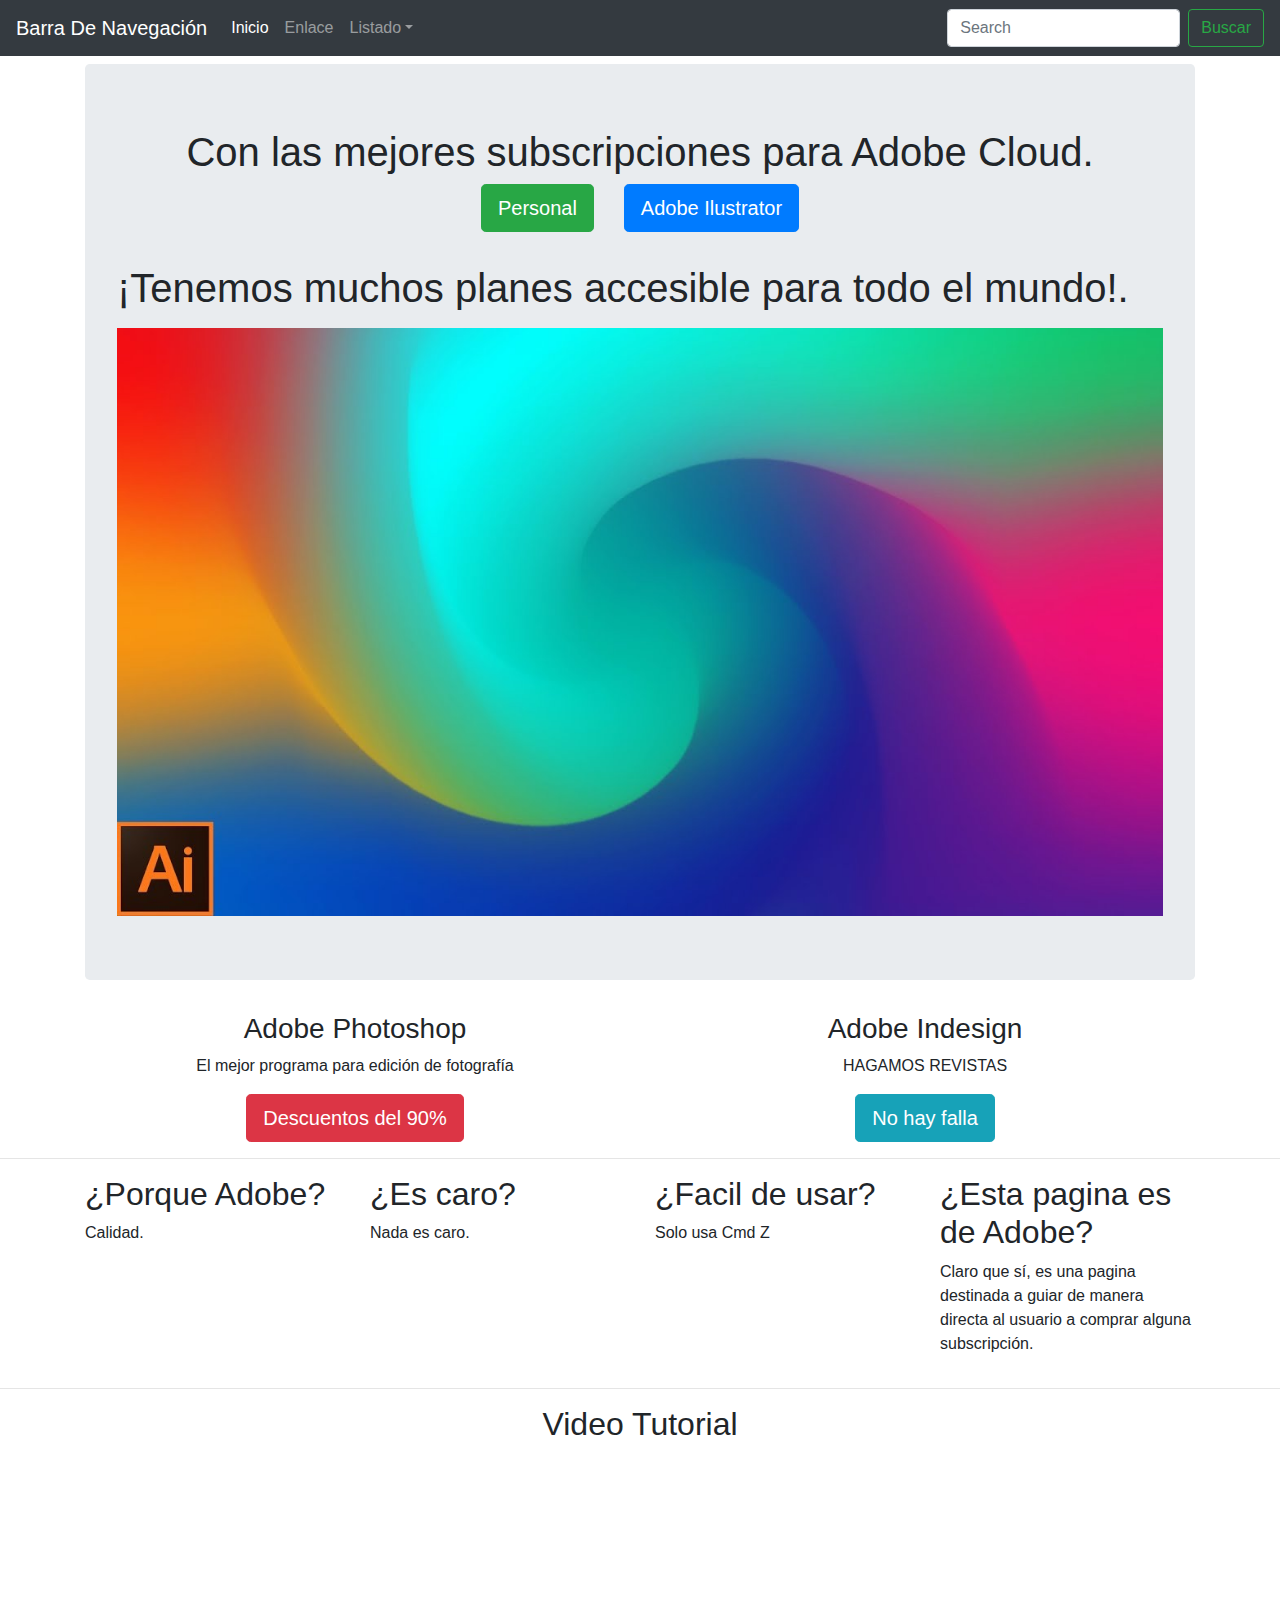
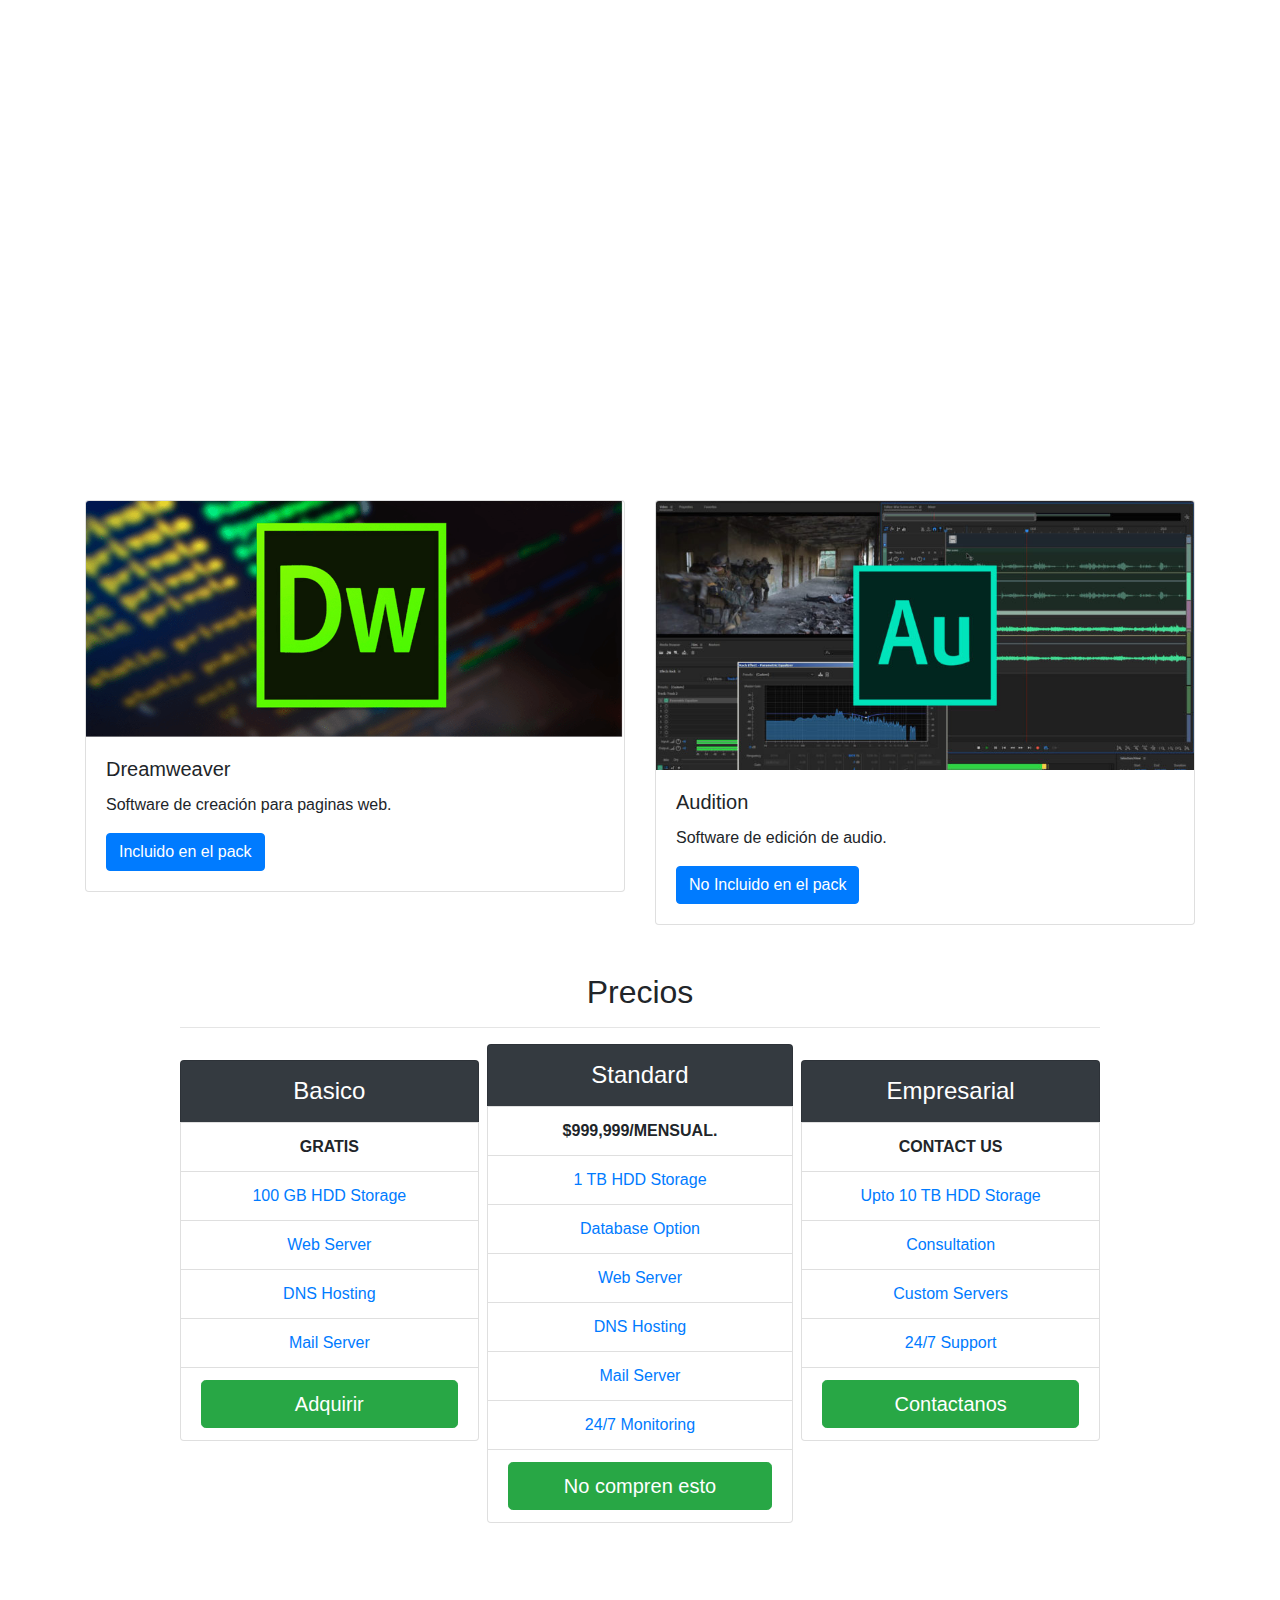
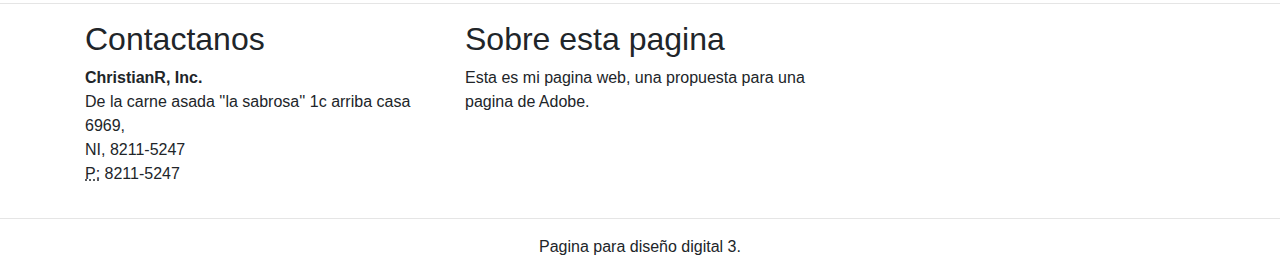
<file: index.html>
<!DOCTYPE html>
<html lang="en">
  <head>
    <meta charset="utf-8">
    <meta http-equiv="X-UA-Compatible" content="IE=edge">
    <meta name="viewport" content="width=device-width, initial-scale=1">
    <title>Bootstrap Product Page Template</title>
    <!-- Bootstrap -->
    <link href="css/bootstrap-4.3.1.css" rel="stylesheet">
  </head>
  <body>
    <nav class="navbar navbar-expand-lg navbar-dark bg-dark">
      <a class="navbar-brand" href="#">Barra De Navegación</a>
      <button class="navbar-toggler" type="button" data-toggle="collapse" data-target="#navbarSupportedContent" aria-controls="navbarSupportedContent" aria-expanded="false" aria-label="Toggle navigation">
      <span class="navbar-toggler-icon"></span>
      </button>
      <div class="collapse navbar-collapse" id="navbarSupportedContent">
        <ul class="navbar-nav mr-auto">
          <li class="nav-item active">
            <a class="nav-link" href="#">Inicio <span class="sr-only">(current)</span></a>
          </li>
          <li class="nav-item">
            <a class="nav-link" href="#">Enlace</a>
          </li>
          <li class="nav-item dropdown">
            <a class="nav-link dropdown-toggle" href="#" id="navbarDropdown" role="button" data-toggle="dropdown" aria-haspopup="true" aria-expanded="false">Listado</a>
            <div class="dropdown-menu" aria-labelledby="navbarDropdown">
              <a class="dropdown-item" href="#">Opciones</a>
              <a class="dropdown-item" href="#">Mas Opciones</a>
              <div class="dropdown-divider"></div>
              <a class="dropdown-item" href="#">Ultra mas Opciones</a>
            </div>
          </li>
        </ul>
        <form class="form-inline my-2 my-lg-0">
          <input class="form-control mr-sm-2" type="search" placeholder="Search" aria-label="Search">
          <button class="btn btn-outline-success my-2 my-sm-0" type="submit">Buscar</button>
        </form>
      </div>
    </nav>
    <div class="container mt-2">
      <div class="row">
        <div class="col-12">
          <div class="jumbotron">
            <h1 class="text-center">Con las mejores subscripciones para Adobe Cloud.</h1>
            <div class="row justify-content-center">
              <div class="col-auto">
                <p><a class="btn btn-success btn-lg" href="https://www.facebook.com/christianjose.reyeslechado?fref=hovercard&hc_location=chat" role="button">Personal</a> </p>
              </div>
              <div class="col-auto">
                <p><a class="btn btn-primary btn-lg" href="html/pagina ilustrator.html" role="button">Adobe Ilustrator</a> </p>
              </div>
            </div>
			  <p class="text-center"><h1>¡Tenemos muchos planes accesible para todo el mundo!.</h1></p>
            <img src="images/maxresdefault.jpg" alt="" class="img-fluid"> 
          </div>
        </div>
      </div>
    </div>
    <div class="container">
      <div class="row">
        <div class="text-center col-md-6 col-12">
          <h3>Adobe Photoshop</h3>
          <p>El mejor programa para edición de fotografía</p>
          <a class="btn btn-danger btn-lg" href="#" role="button">Descuentos del 90%</a>
        </div>
        <div class="text-center col-md-6 col-12">
          <h3>Adobe Indesign</h3>
          <p>HAGAMOS REVISTAS</p>
          <a class="btn btn-info btn-lg" href="#" role="button">No hay falla</a>
        </div>
      </div>
    </div>
    <hr>
    <div class="container">
      <div class="row">
        <div class="col-lg-3 col-md-6 col-12">
          <h2>¿Porque Adobe?</h2>
          <p>Calidad.</p>
        </div>
        <div class="col-lg-3 col-md-6 col-12">
          <h2>¿Es caro?</h2>
          <p>Nada es caro.</p>
        </div>
        <div class="col-lg-3 col-md-6 col-12">
          <h2>¿Facil de usar?</h2>
          <p>Solo usa Cmd Z</p>
        </div>
        <div class="col-lg-3 col-md-6 col-12">
          <h2>¿Esta pagina es de Adobe?</h2>
          <p>Claro que sí, es una pagina destinada a guiar de manera directa al usuario a comprar alguna subscripción.</p>
        </div>
      </div>
    </div>
    <hr>
    <section>
      <h2 class="text-center">Video Tutorial</h2>
      <div class="container">
        <div class="row">
          <div class="col-12">
            <div class="embed-responsive embed-responsive-16by9">
              <iframe class="embed-responsive-item" src="https://www.youtube.com/embed/lFqDM_YlXV8"></iframe>
            </div>
          </div>
        </div>
      </div>
    </section>
    <div class="container mt-4">
      <div class="row">
        <div class="col-sm-6">
          <div class="card">
            <img class="card-img-top" src="images/dreamweaver_mac_full.png" alt="Card image cap">
            <div class="card-body">
              <h5 class="card-title">Dreamweaver</h5>
              <p class="card-text">Software de creación para paginas web.</p>
              <a href="#" class="btn btn-primary">Incluido en el pack</a>
            </div>
          </div>
        </div>
        <div class="col-sm-6">
          <div class="card">
            <img class="card-img-top" src="images/audition.jpg" alt="Card image cap">
            <div class="card-body">
              <h5 class="card-title">Audition</h5>
              <p class="card-text">Software de edición de audio.</p>
              <a href="#" class="btn btn-primary">No Incluido en el pack</a>
            </div>
          </div>
        </div>
      </div>
    </div>
    <div class="container">
      <div class="row">
        <div class="container py-sm-4">
          <div class="row">
            <div class="col-md-10 my-4 mx-auto">
              <h2 class="text-center">Precios</h2>
              <hr>
              <div class="row no-gutters my-3">
                <div class="col-md-4 pr-2">
                  <div class="list-group text-center my-3">
                    <div class="list-group-item text-white bg-dark">
                      <h4 class="text-center my-1">Basico</h4>
                    </div>
                    <div class="list-group-item text-uppercase font-weight-bold">
                      Gratis
                    </div>
                    <a href="#" class="list-group-item">
                    100 GB HDD Storage
                    </a>
                    <a href="#" class="list-group-item">
                    Web Server
                    </a>
                    <a href="#" class="list-group-item">
                    DNS Hosting
                    </a>
                    <a href="#" class="list-group-item">
                    Mail Server
                    </a>
                    <div class="list-group-item">
                      <button class="btn btn-success btn-lg btn-block text-truncate">Adquirir</button>
                    </div>
                  </div>
                </div>
                <div class="col-md-4">
                  <div class="list-group text-center">
                    <div class="list-group-item text-white bg-dark">
                      <h4 class="text-center my-1">Standard<br></h4>
                    </div>
                    <div class="list-group-item text-uppercase font-weight-bold">
                      $999,999/mensual.
                    </div>
                    <a href="#" class="list-group-item">
                    1 TB HDD Storage
                    </a>
                    <a href="#" class="list-group-item">
                  Database Option
                    </a>
                    <a href="#" class="list-group-item">
                    Web Server
                    </a>
                    <a href="#" class="list-group-item">
                    DNS Hosting
                    </a>
                    <a href="#" class="list-group-item">
                    Mail Server
                    </a>
                    <a href="#" class="list-group-item">
                    24/7 Monitoring
                    </a>
                    <div class="list-group-item">
                      <button class="btn btn-success btn-lg btn-block text-truncate">No compren esto</button>
                    </div>
                  </div>
                </div>
                <div class="col-md-4 pl-2">
                  <div class="list-group text-center my-3">
                    <div class="list-group-item text-white bg-dark">
                      <h4 class="text-center my-1">Empresarial</h4>
                    </div>
                    <div class="list-group-item text-uppercase font-weight-bold">
                      Contact Us
                    </div>
                    <a href="#" class="list-group-item">
                    Upto 10 TB HDD Storage
                    </a>
                    <a href="#" class="list-group-item">
                    Consultation
                    </a>
                    <a href="#" class="list-group-item">
                    Custom Servers
                    </a>
                    <a href="#" class="list-group-item">
                    24/7 Support
                    </a>
                    <div class="list-group-item">
                      <button class="btn btn-success btn-lg btn-block text-truncate">Contactanos</button>
                    </div>
                  </div>
                </div>
              </div>
            </div>
          </div>
        </div>
      </div>
    </div>
    <hr>
    <div class="container">
      <div class="row">
        <div class="col-lg-4 col-md-6 col-sm-6 mb-md-0 mb-2">
          <h2>Contactanos</h2>
          <address>
            <strong>ChristianR, Inc.</strong><br>
            De la carne asada ''la sabrosa'' 1c arriba casa 6969,<br>
            NI, 8211-5247<br>
            <abbr title="Phone">P:</abbr> 8211-5247
          </address>
          <h4></h4>
          <div class="row">
            
          </div>
        </div>
        
        <div class="col-lg-4 col-12">
          <h2>Sobre esta pagina</h2>
          <p>Esta es mi pagina web, una propuesta para una pagina de Adobe.</p>
        </div>
      </div>
    </div>
    <hr>
    <footer class="text-center">
      <div class="container">
        <div class="row">
          <div class="col-12">
            <p>Pagina para diseño digital 3.</p>
          </div>
        </div>
      </div>
    </footer>
    <!-- jQuery (necessary for Bootstrap's JavaScript plugins) -->
    <script src="js/jquery-3.3.1.min.js"></script>
    <!-- Include all compiled plugins (below), or include individual files as needed -->
    <script src="js/popper.min.js"></script>
    <script src="js/bootstrap-4.3.1.js"></script>
  </body>
</html>
</file>
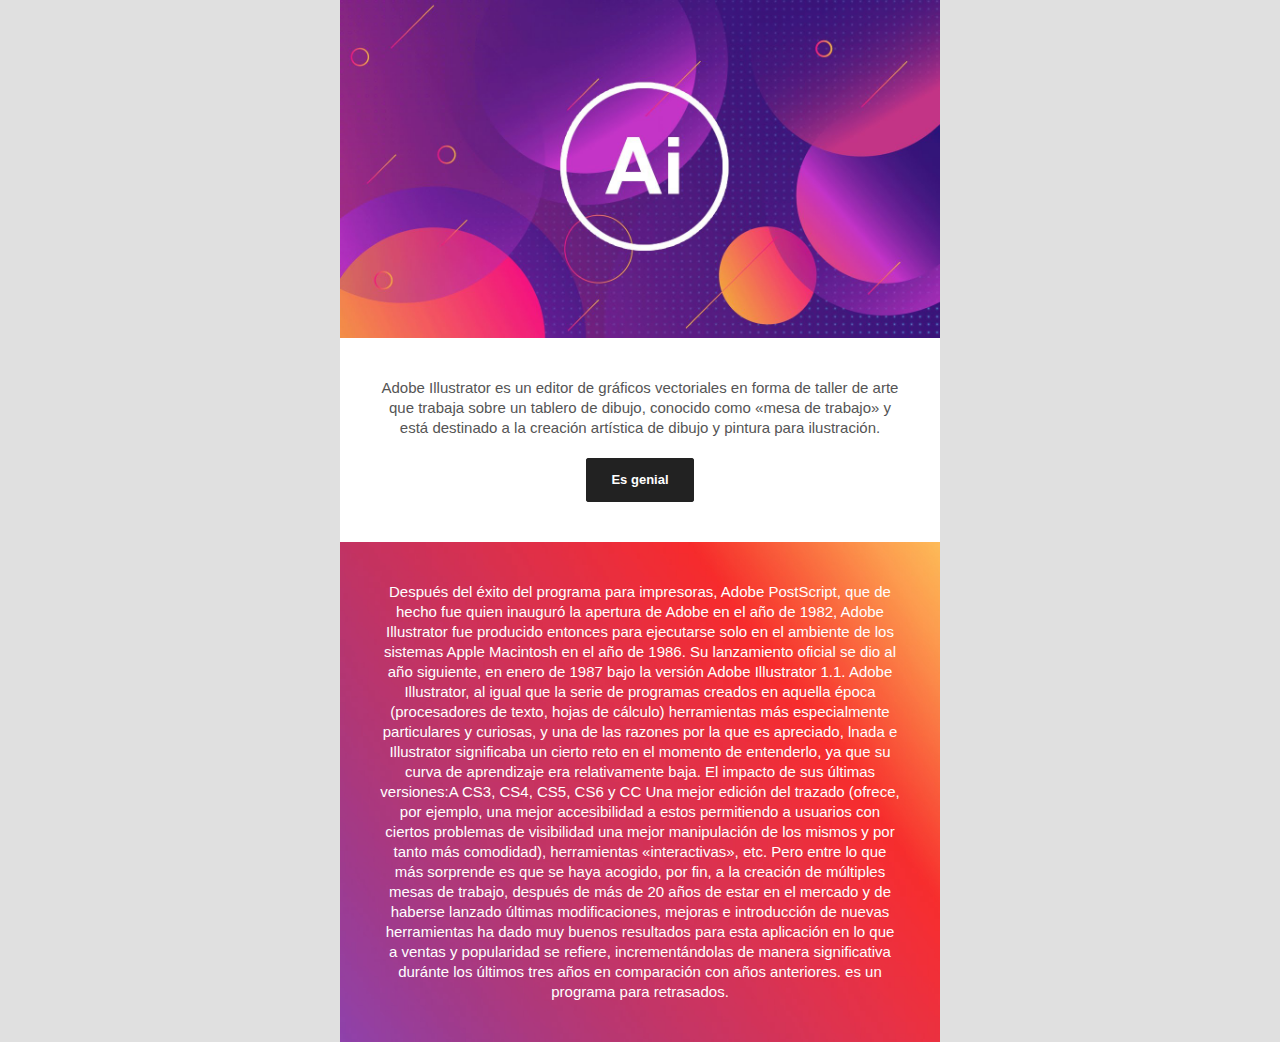
<file: html/pagina ilustrator.html>
<!doctype html>
<html>
    <head>
    <meta charset="utf-8">
    <!-- utf-8 works for most cases -->
    <meta name="viewport" content="width=device-width, initial-scale=1.0">
    <!-- Forcing initial-scale shouldn't be necessary -->
    <meta http-equiv="X-UA-Compatible" content="IE=edge">
    <!-- Use the latest (edge) version of IE rendering engine -->
    <title>EmailTemplate-Responsive</title>
    <!-- The title tag shows in email notifications, like Android 4.4. -->
    <!-- Please use an inliner tool to convert all CSS to inline as inpage or external CSS is removed by email clients -->
    <!-- important in CSS is used to prevent the styles of currently inline CSS from overriding the ones mentioned in media queries when corresponding screen sizes are encountered -->

    <!-- CSS Reset -->
    <style type="text/css">
/* What it does: Remove spaces around the email design added by some email clients. */
      /* Beware: It can remove the padding / margin and add a background color to the compose a reply window. */
html,  body {
	margin: 0 !important;
	padding: 0 !important;
	height: 100% !important;
	width: 100% !important;
}
/* What it does: Stops email clients resizing small text. */
* {
	-ms-text-size-adjust: 100%;
	-webkit-text-size-adjust: 100%;
}
/* What it does: Forces Outlook.com to display emails full width. */
.ExternalClass {
	width: 100%;
}
/* What is does: Centers email on Android 4.4 */
div[style*="margin: 16px 0"] {
	margin: 0 !important;
}
/* What it does: Stops Outlook from adding extra spacing to tables. */
table,  td {
	mso-table-lspace: 0pt !important;
	mso-table-rspace: 0pt !important;
}
/* What it does: Fixes webkit padding issue. Fix for Yahoo mail table alignment bug. Applies table-layout to the first 2 tables then removes for anything nested deeper. */
table {
	border-spacing: 0 !important;
	border-collapse: collapse !important;
	table-layout: fixed !important;
	margin: 0 auto !important;
}
table table table {
	table-layout: auto;
}
/* What it does: Uses a better rendering method when resizing images in IE. */
img {
	-ms-interpolation-mode: bicubic;
}
/* What it does: Overrides styles added when Yahoo's auto-senses a link. */
.yshortcuts a {
	border-bottom: none !important;
}
/* What it does: Another work-around for iOS meddling in triggered links. */
a[x-apple-data-detectors] {
	color: inherit !important;
}
</style>

    <!-- Progressive Enhancements -->
    <style type="text/css">
        
        /* What it does: Hover styles for buttons */
        .button-td,
        .button-a {
            transition: all 100ms ease-in;
        }
        .button-td:hover,
        .button-a:hover {
            background: #555555 !important;
            border-color: #555555 !important;
        }

        /* Media Queries */
        @media screen and (max-width: 600px) {

            .email-container {
                width: 100% !important;
            }

            /* What it does: Forces elements to resize to the full width of their container. Useful for resizing images beyond their max-width. */
            .fluid,
            .fluid-centered {
                max-width: 100% !important;
                height: auto !important;
                margin-left: auto !important;
                margin-right: auto !important;
            }
            /* And center justify these ones. */
            .fluid-centered {
                margin-left: auto !important;
                margin-right: auto !important;
            }

            /* What it does: Forces table cells into full-width rows. */
            .stack-column,
            .stack-column-center {
                display: block !important;
                width: 100% !important;
                max-width: 100% !important;
                direction: ltr !important;
            }
            /* And center justify these ones. */
            .stack-column-center {
                text-align: center !important;
            }
        
            /* What it does: Generic utility class for centering. Useful for images, buttons, and nested tables. */
            .center-on-narrow {
                text-align: center !important;
                display: block !important;
                margin-left: auto !important;
                margin-right: auto !important;
                float: none !important;
            }
            table.center-on-narrow {
                display: inline-block !important;
            }
                
        }

    </style>
    </head>
    <body bgcolor="#e0e0e0" width="100%" style="margin: 0;" yahoo="yahoo">
    <table bgcolor="#e0e0e0" cellpadding="0" cellspacing="0" border="0" height="100%" width="100%" style="border-collapse:collapse;">
      <tr>
        <td><center style="width: 100%;">
            
            <!-- Visually Hidden Preheader Text : BEGIN -->
            <div style="display:none;font-size:1px;line-height:1px;max-height:0px;max-width:0px;opacity:0;overflow:hidden;mso-hide:all;font-family: sans-serif;"> (Optional) This text will appear in the inbox preview, but not the email body. </div>
            <!-- Visually Hidden Preheader Text : END --> 
            
            <!-- Email Header : BEGIN -->
            <table align="center" width="600" class="email-container">
            <tr>
                
              </tr>
          </table>
            <!-- Email Header : END --> 
            
            <!-- Email Body : BEGIN -->
            <table cellspacing="0" cellpadding="0" border="0" align="center" bgcolor="#ffffff" width="600" class="email-container">
            
            <!-- Hero Image, Flush : BEGIN -->
            <tr>
                <td class="full-width-image"><img src="../images/maxresdefault (1).jpg" width="600" alt="alt_text" border="0" align="center" style="width: 100%; max-width: 600px; height: auto;"></td>
          </tr>
            <!-- Hero Image, Flush : END --> 
            
            <!-- 1 Column Text : BEGIN -->
            <tr>
                <td style="padding: 40px; text-align: center; font-family: sans-serif; font-size: 15px; mso-height-rule: exactly; line-height: 20px; color: #555555;"> Adobe Illustrator es un editor de gráficos vectoriales en forma de taller de arte que trabaja sobre un tablero de dibujo, conocido como «mesa de trabajo» y está destinado a la creación artística de dibujo y pintura para ilustración. <br>
                <br>
                
                <!-- Button : Begin -->
                
                <table cellspacing="0" cellpadding="0" border="0" align="center" style="margin: auto">
                    <tr>
                    <td style="border-radius: 3px; background: #222222; text-align: center;" class="button-td"><a href="http://www.google.com" style="background: #222222; border: 15px solid #222222; padding: 0 10px;color: #ffffff; font-family: sans-serif; font-size: 13px; line-height: 1.1; text-align: center; text-decoration: none; display: block; border-radius: 3px; font-weight: bold;" class="button-a"> 
                      <!--[if mso]>&nbsp;&nbsp;&nbsp;&nbsp;<![endif]-->Es genial<!--[if mso]>&nbsp;&nbsp;&nbsp;&nbsp;<![endif]--> 
                      </a></td>
                  </tr>
                  </table>
                
                <!-- Button : END --></td>
          </tr>
            <!-- 1 Column Text : BEGIN --> 
            
            <!-- Background Image with Text : BEGIN -->
          <tr>
                <td background="../images/photo-1557682224-5b8590cd9ec5.jfif" bgcolor="#222222" valign="middle" style="text-align: center; background-position: center center !important; background-size: cover !important;"><!--[if gte mso 9]>
                    <v:rect xmlns:v="urn:schemas-microsoft-com:vml" fill="true" stroke="false" style="width:600px;height:175px; background-position: center center !important;">
                    <v:fill type="tile" src="assets/Responsive/Image_600x230.png" color="#222222" />
                    <v:textbox inset="0,0,0,0">
                    <![endif]-->
                
                <div>
                    <table align="center" border="0" cellpadding="0" cellspacing="0" width="100%">
                    <tr>
                        <td valign="middle" style="text-align: center; padding: 40px; font-family: sans-serif; font-size: 15px; mso-height-rule: exactly; line-height: 20px; color: #ffffff;"> Después del éxito del programa para impresoras, Adobe PostScript, que de hecho fue quien inauguró la apertura de Adobe en el año de 1982, Adobe Illustrator fue producido entonces para ejecutarse solo en el ambiente de los sistemas Apple Macintosh en el año de 1986. Su lanzamiento oficial se dio al año siguiente, en enero de 1987 bajo la versión Adobe Illustrator 1.1.

Adobe Illustrator, al igual que la serie de programas creados en aquella época (procesadores de texto, hojas de cálculo) herramientas más especialmente particulares y curiosas, y una de las razones por la que es apreciado, lnada e Illustrator significaba un cierto reto en el momento de entenderlo, ya que su curva de aprendizaje era relativamente baja.

El impacto de sus últimas versiones:A CS3, CS4, CS5, CS6 y CC Una mejor edición del trazado (ofrece, por ejemplo, una mejor accesibilidad a estos permitiendo a usuarios con ciertos problemas de visibilidad una mejor manipulación de los mismos y por tanto más comodidad), herramientas «interactivas», etc.

Pero entre lo que más sorprende es que se haya acogido, por fin, a la creación de múltiples mesas de trabajo, después de más de 20 años de estar en el mercado y de haberse lanzado últimas modificaciones, mejoras e introducción de nuevas herramientas ha dado muy buenos resultados para esta aplicación en lo que a ventas y popularidad se refiere, incrementándolas de manera significativa duránte los últimos tres años en comparación con años anteriores. es un programa para retrasados. </td>
                      </tr>
                  </table>
                  </div>
                
                <!--[if gte mso 9]>
                    </v:textbox>
                    </v:rect>
                    <![endif]--></td>
              </tr>
            <!-- Background Image with Text : END --> 
            
            
</body>
</html>
</file>
